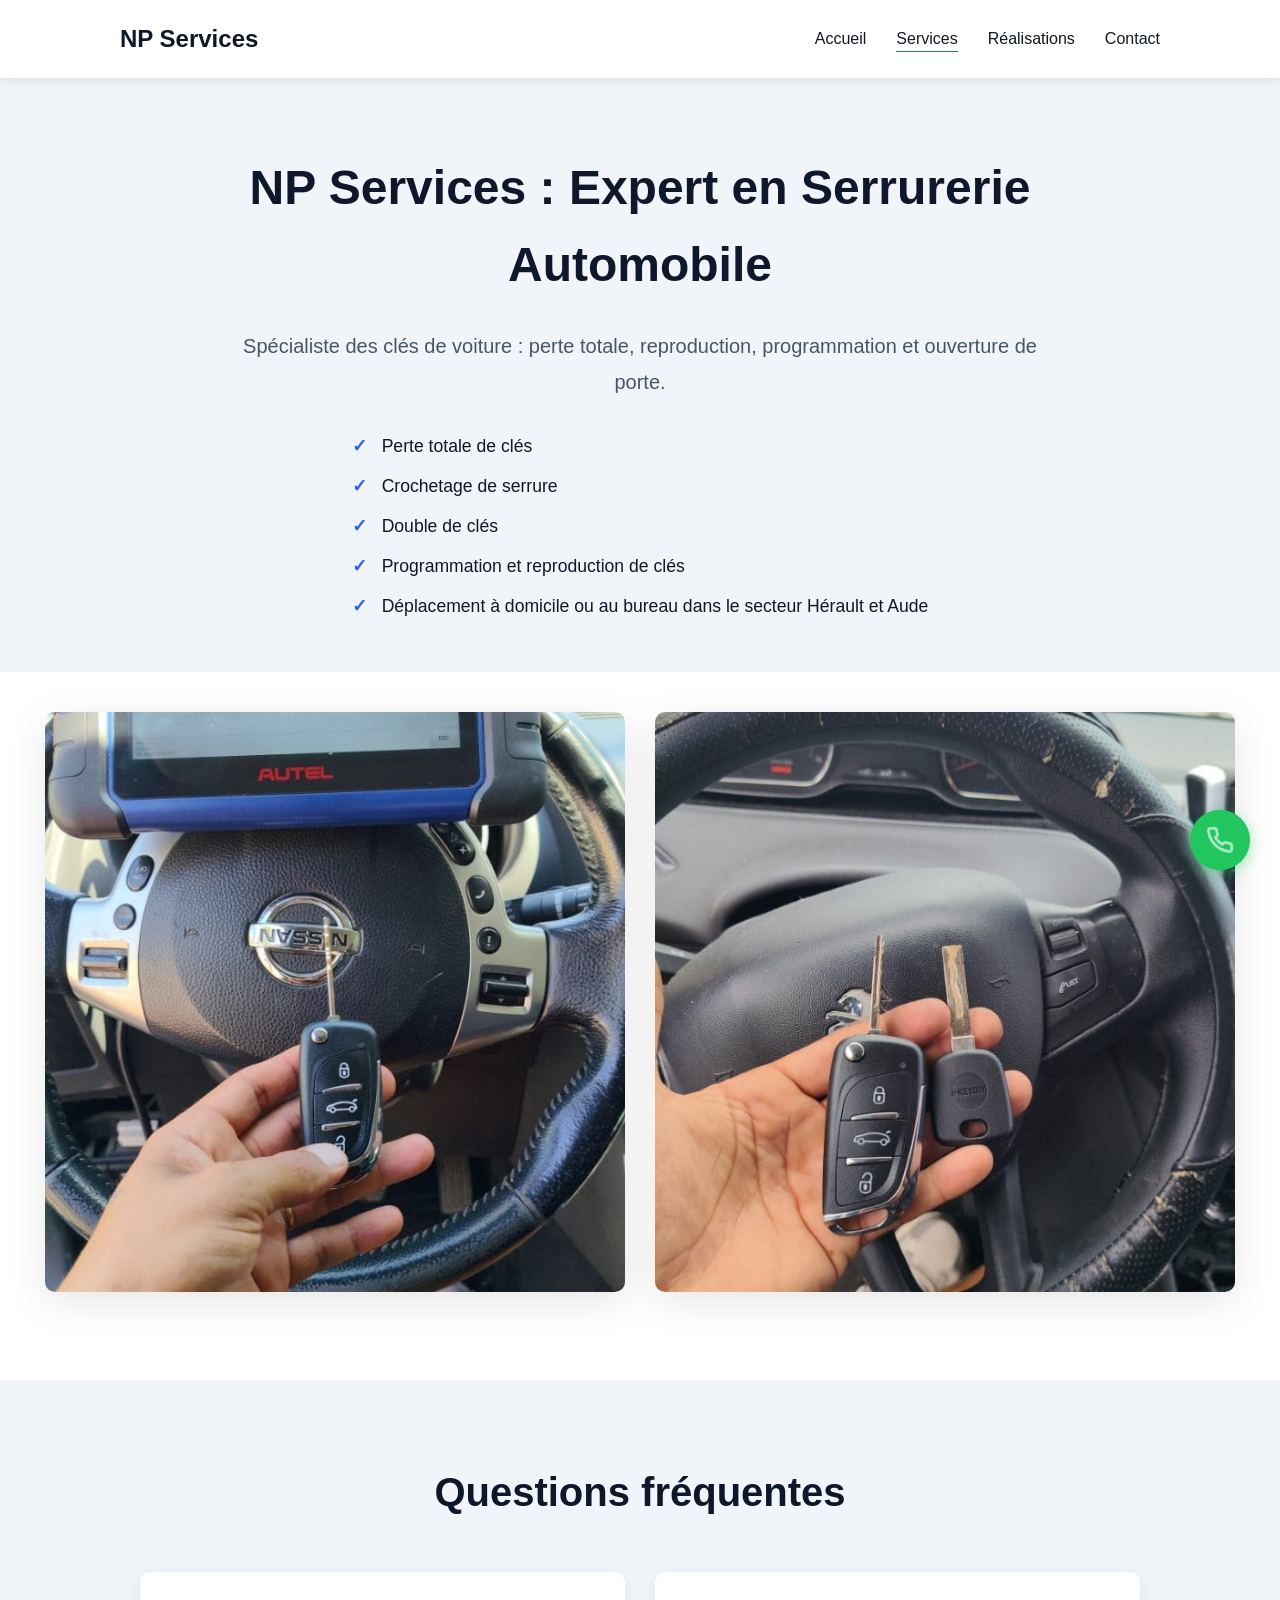
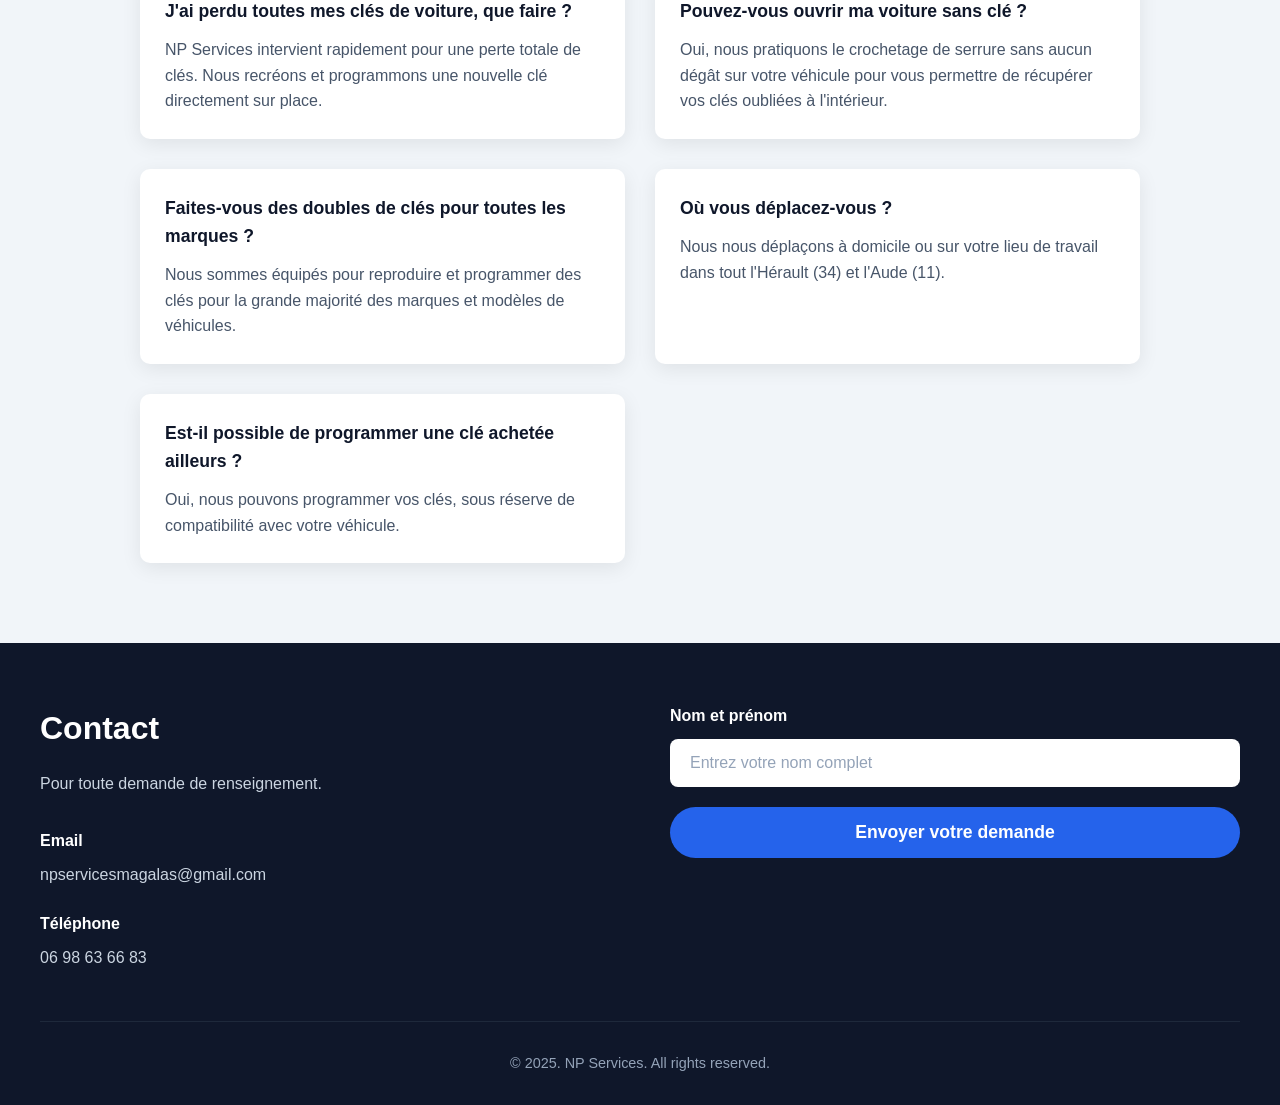
<file: services.html>
<!DOCTYPE html>

<html lang="fr">

<head>
    <meta charset="utf-8" />
    <meta content="width=device-width, initial-scale=1.0" name="viewport" />
    <title>Serrurier Automobile - NP Services Magalas</title>
    <meta name="description"
        content="Nos services de serrurerie automobile : double de clés, reproduction, programmation et crochetage de serrure dans l'Hérault et l'Aude.">
    <meta property="og:title" content="Serrurier Automobile - NP Services Magalas">
    <meta property="og:description"
        content="Nos services de serrurerie automobile : double de clés, reproduction, programmation et crochetage.">
    <meta property="og:image" content="key-set.png">
    <meta property="og:type" content="website">
    <link href="navbar.css" rel="stylesheet" />
    <link href="footer.css" rel="stylesheet" />
    <link href="services.css" rel="stylesheet" />
    <link rel="icon" type="image/png" href="key-set.png">
    <link rel="apple-touch-icon" href="key-set.png">
    <link rel="shortcut icon" href="key-set.png" type="image/png">
    <!-- Google tag (gtag.js) -->
    <script async src="https://www.googletagmanager.com/gtag/js?id=AW-17875847184"></script>
    <script>
        window.dataLayer = window.dataLayer || [];
        function gtag() { dataLayer.push(arguments); }
        gtag('js', new Date());

        gtag('config', 'AW-17875847184');
    </script>
</head>

<body>
    <!-- Navbar -->
    <nav class="navbar">
        <div class="nav-container">
            <div class="nav-logo">
                <a class="logo-link" href="index.html" id="logo_text">NP Services</a>
            </div>
            <div class="nav-toggle" id="nav-toggle">
                <span class="bar"></span>
                <span class="bar"></span>
                <span class="bar"></span>
            </div>
            <ul class="nav-menu" id="nav-menu">
                <li class="nav-item"><a class="nav-link" href="index.html">Accueil</a></li>
                <li class="nav-item"><a class="nav-link" href="services.html">Services</a></li>
                <li class="nav-item"><a class="nav-link" href="realisations.html">Réalisations</a></li>
                <li class="nav-item"><a class="nav-link" href="contact.html">Contact</a></li>
            </ul>
        </div>
    </nav>
    <section class="services-hero">
        <div class="services-hero-content fade-in">
            <h1 class="services-hero-title" data-text-id="text_services_hero_title" id="context_title_12">NP Services :
                Expert en Serrurerie Automobile</h1>
            <p class="services-hero-description" data-text-id="text_services_hero_desc" id="context_description_12">
                Spécialiste des clés de voiture : perte totale, reproduction, programmation et ouverture de
                porte.</p>
            <ul class="services-list">
                <li>Perte totale de clés</li>
                <li>Crochetage de serrure</li>
                <li>Double de clés</li>
                <li>Programmation et reproduction de clés</li>
                <li>Déplacement à domicile ou au bureau dans le secteur Hérault et Aude</li>
            </ul>
        </div>
    </section>
    <section class="services-gallery">
        <div class="gallery-container">
            <div class="gallery-image scale-in">
                <img alt="Double de clé voiture" data-idx="1" id="image_13" src="image/6.jpeg" />
            </div>
            <div class="gallery-image scale-in">
                <img alt="Serrurier automobile intervention" data-idx="1" id="image_12" src="image/7.jpeg" />
            </div>
        </div>
        <div style="display:none;">
            <h1 data-text-id="text_services_hero_title_hidden" id="context_title_13">NP Services : Serrurier automobile.
            </h1>
            <p data-text-id="text_services_hero_desc_hidden" id="context_description_13">Expert en serrurerie automobile
                : perte totale de clés, crochetage de serrure, double de clés, programmation et reproduction de clés
                dans l'Hérault et l'Aude.</p>
        </div>
    </section>
    <section class="faq-section">
        <div class="faq-container fade-in">
            <h2 class="faq-title">Questions fréquentes</h2>
            <div class="faq-grid">
                <div class="faq-item">
                    <h3 class="faq-question" id="text_faq_q1">J'ai perdu toutes mes clés de voiture, que faire ?</h3>
                    <p class="faq-answer" id="text_faq_a1">NP Services intervient rapidement pour une perte totale de
                        clés. Nous recréons et programmons une nouvelle clé directement sur place.</p>
                </div>
                <div class="faq-item">
                    <h3 class="faq-question" id="text_faq_q2">Pouvez-vous ouvrir ma voiture sans clé ?</h3>
                    <p class="faq-answer" id="text_faq_a2">Oui, nous pratiquons le crochetage de serrure sans aucun
                        dégât sur votre véhicule pour vous permettre de récupérer vos clés oubliées à l'intérieur.</p>
                </div>
                <div class="faq-item">
                    <h3 class="faq-question" id="text_faq_q3">Faites-vous des doubles de clés pour toutes les marques ?
                    </h3>
                    <p class="faq-answer" id="text_faq_a3">Nous sommes équipés pour reproduire et programmer des clés
                        pour la grande majorité des marques et modèles de véhicules.</p>
                </div>
                <div class="faq-item">
                    <h3 class="faq-question" id="text_faq_q4">Où vous déplacez-vous ?</h3>
                    <p class="faq-answer" id="text_faq_a4">Nous nous déplaçons à domicile ou sur votre lieu de travail
                        dans tout l'Hérault (34) et l'Aude (11).</p>
                </div>
                <div class="faq-item">
                    <h3 class="faq-question" id="text_faq_q5">Est-il possible de programmer une clé achetée ailleurs ?
                    </h3>
                    <p class="faq-answer" id="text_faq_a5">Oui, nous pouvons programmer vos clés, sous réserve de
                        compatibilité avec votre véhicule.</p>
                </div>
            </div>
        </div>
    </section>
    <!-- Footer -->
    <footer class="footer" id="footer-background" style="background-color: #0f172a !important;">
        <div class="footer-container">
            <div class="footer-content">
                <div class="footer-contact">
                    <h3 class="footer-title">Contact</h3>
                    <p class="footer-subtitle">Pour toute demande de renseignement.</p>
                    <div class="contact-info">
                        <div class="contact-item">
                            <h4 class="contact-label">Email</h4>
                            <p class="contact-text"><a href="mailto:npservicesmagalas@gmail.com" id="email_address"
                                    style="color: inherit; text-decoration: none;">npservicesmagalas@gmail.com</a></p>
                        </div>
                        <div class="contact-item">
                            <h4 class="contact-label">Téléphone</h4>
                            <p class="contact-text"><a href="tel:06 98 63 66 83" id="phone_number"
                                    style="color: inherit; text-decoration: none;">06 98 63 66 83</a></p>
                        </div>
                    </div>
                </div>
                <div class="footer-form">
                    <form class="footer-form-content">
                        <div class="footer-form-group">
                            <label class="footer-form-label" for="footer-name">Nom et prénom</label>
                            <input class="footer-form-input" id="footer-name" name="fullname"
                                placeholder="Entrez votre nom complet" required="" type="text" />
                        </div>
                        <button class="footer-submit-button" id="footer-button"
                            style="background-color: #2563eb !important; color: white !important;" type="submit">Envoyer
                            votre demande</button>
                    </form>
                </div>
            </div>
            <div class="footer-bottom">
                <p class="copyright">© 2025. NP Services. All rights reserved.</p>
            </div>
        </div>
    </footer>
    <script>
        document.addEventListener('DOMContentLoaded', function () {
            const navToggle = document.getElementById('nav-toggle');
            const navMenu = document.getElementById('nav-menu');

            navToggle.addEventListener('click', function () {
                navMenu.classList.toggle('active');
                navToggle.classList.toggle('active');
            });

            // Close menu when clicking on a link
            const navLinks = document.querySelectorAll('.nav-link');
            navLinks.forEach(link => {
                link.addEventListener('click', function () {
                    navMenu.classList.remove('active');
                    navToggle.classList.remove('active');
                });
            });

            // Highlight active navigation link
            const currentPage = window.location.pathname.split('/').pop() || 'index.html';
            navLinks.forEach(link => {
                const linkPage = link.getAttribute('href');
                if (linkPage === currentPage) {
                    link.classList.add('active');
                }
            });

            // Navbar scroll animation
            const navbar = document.querySelector('.navbar');
            let lastScrollTop = 0;

            window.addEventListener('scroll', function () {
                const scrollTop = window.pageYOffset || document.documentElement.scrollTop;

                if (scrollTop > lastScrollTop && scrollTop > 100) {
                    // Scrolling down
                    navbar.classList.add('hidden');
                } else {
                    // Scrolling up
                    navbar.classList.remove('hidden');
                }

                lastScrollTop = scrollTop;
            });

            // Scroll animations
            const observerOptions = {
                threshold: 0.1,
                rootMargin: '0px 0px -50px 0px'
            };

            const observer = new IntersectionObserver(function (entries) {
                entries.forEach(entry => {
                    if (entry.isIntersecting) {
                        entry.target.classList.add('visible');
                    }
                });
            }, observerOptions);

            // Observe all animated elements
            const animatedElements = document.querySelectorAll('.fade-in, .slide-in-left, .slide-in-right, .scale-in');
            animatedElements.forEach(el => {
                observer.observe(el);
            });
        });
    </script>


<a href="tel:06 98 63 66 83" class="call-float" title="Appelez-nous" aria-label="Appeler NP Services">
    <svg width="28" height="28" viewBox="0 0 24 24" fill="none" stroke="white" stroke-width="2.5" stroke-linecap="round" stroke-linejoin="round">
        <path d="M22 16.92v3a2 2 0 0 1-2.18 2 19.79 19.79 0 0 1-8.63-3.07 19.5 19.5 0 0 1-6-6 19.79 19.79 0 0 1-3.07-8.67A2 2 0 0 1 4.11 2h3a2 2 0 0 1 2 1.72 12.84 12.84 0 0 0 .7 2.81 2 2 0 0 1-.45 2.11L8.09 9.91a16 16 0 0 0 6 6l1.27-1.27a2 2 0 0 1 2.11-.45 12.84 12.84 0 0 0 2.81.7A2 2 0 0 1 22 16.92z"/>
    </svg>
</a>
</body>

</html>
</file>
<file: navbar.css>
/* ============================================
   NAVBAR - CSS PROPRE ET SIMPLE
   ============================================ */

.navbar {
    position: fixed;
    top: 0;
    left: 0;
    width: 100%;
    background: #ffffff;
    box-shadow: 0 2px 10px rgba(0, 0, 0, 0.1);
    z-index: 10010;
    padding: 0;
    margin: 0;
}

.nav-container {
    max-width: 1200px;
    margin: 0 auto;
    padding: 15px 20px;
    display: flex;
    justify-content: space-between;
    align-items: center;
    position: relative;
    z-index: 10013;
    background: #ffffff;
}

.nav-logo {
    font-size: 1.5rem;
    font-weight: 600;
    color: #0f172a;
    position: relative;
    z-index: 10014;
}

.logo-link {
    color: #0f172a;
    text-decoration: none;
    transition: color 0.3s;
}

.logo-link:hover {
    color: #2563eb;
}

/* Desktop Menu */
.nav-menu {
    display: flex;
    list-style: none;
    margin: 0;
    padding: 0;
    gap: 30px;
}

.nav-item {
    margin: 0;
}

.nav-link {
    color: #0f172a;
    text-decoration: none;
    font-size: 1rem;
    transition: color 0.3s;
    position: relative;
}

.nav-link:hover {
    color: #2563eb;
}

.nav-link::after {
    content: '';
    position: absolute;
    bottom: -5px;
    left: 0;
    width: 0;
    height: 2px;
    background: #2563eb;
}

.nav-link:hover::after {
    width: 100%;
}

.nav-link.active {
    color: #0f172a;
}

.nav-link.active::after {
    width: 100%;
    height: 1px;
}

/* Mobile Toggle Button */
.nav-toggle {
    display: none;
    flex-direction: column;
    justify-content: space-between;
    width: 30px;
    height: 24px;
    cursor: pointer;
    padding: 0;
    background: transparent;
    border: none;
    z-index: 10014;
    position: relative;
}

.bar {
    display: block;
    width: 100%;
    height: 2px;
    background: #0f172a;
    transition: all 0.3s;
}

.nav-toggle.active .bar:nth-child(1) {
    transform: rotate(45deg) translate(8px, 8px);
}

.nav-toggle.active .bar:nth-child(2) {
    opacity: 0;
}

.nav-toggle.active .bar:nth-child(3) {
    transform: rotate(-45deg) translate(8px, -8px);
}

/* Mobile Menu */
@media (max-width: 768px) {
    .nav-toggle {
        display: flex;
    }

    /* Menu slide depuis la droite - 100% width */
    .nav-menu {
        position: fixed;
        top: 0;
        right: 0;
        width: 100%;
        height: 100vh;
        background: #ffffff;
        flex-direction: column;
        justify-content: flex-start;
        align-items: center;
        padding-top: 80px;
        transform: translateX(100%);
        transition: transform 0.3s ease;
        box-shadow: -2px 0 10px rgba(0, 0, 0, 0.1);
        z-index: 10012;
        margin: 0;
        list-style: none;
        overflow-y: auto;
        overflow-x: hidden;
    }

    .nav-menu.active {
        transform: translateX(0);
    }

    .nav-item {
        margin: 0;
        padding: 0;
        width: 100%;
        border-bottom: 1px solid #e2e8f0;
    }

    .nav-item:first-child {
        border-top: 1px solid #e2e8f0;
    }

    .nav-link {
        display: block;
        padding: 20px 30px;
        font-size: 1.1rem;
        width: 100%;
        text-align: center;
        box-sizing: border-box;
    }

    .nav-link::after {
        display: none;
    }

    .nav-link:hover {
        background: #f1f5f9;
    }
}

/* Desktop padding */
@media (min-width: 769px) {
    .nav-container {
        padding: 20px 60px;
    }
}

@media (min-width: 1201px) {
    .nav-container {
        padding: 20px 80px;
    }
}
</file>
<file: footer.css>
/* Footer Component - CSS réutilisable */
.footer {
    background-color: #0f172a;
    color: #ffffff;
    padding: 60px 20px 30px;
    width: 100vw;
    max-width: 100vw;
    overflow-x: hidden;
    box-sizing: border-box;
    position: relative;
}

.footer-container {
    max-width: 1200px;
    margin: 0 auto;
    width: 100%;
    box-sizing: border-box;
}

.footer-content {
    display: flex;
    gap: 60px;
    margin-bottom: 50px;
}

.footer-contact {
    flex: 1;
}

.footer-title {
    font-size: 2rem;
    font-weight: 700;
    margin-bottom: 1rem;
    color: #ffffff;
}

.footer-subtitle {
    font-size: 1rem;
    color: #cbd5e1;
    margin-bottom: 2rem;
}

.contact-info {
    display: flex;
    flex-direction: column;
    gap: 1.5rem;
}

.contact-item {
    display: flex;
    flex-direction: column;
    gap: 0.5rem;
}

.contact-label {
    font-size: 1rem;
    font-weight: 600;
    color: #ffffff;
    margin: 0;
}

.contact-text {
    font-size: 1rem;
    color: #cbd5e1;
    margin: 0;
}

.contact-text a {
    color: inherit;
    text-decoration: none;
    transition: opacity 0.2s ease;
}

.contact-text a:hover {
    opacity: 0.8;
    text-decoration: underline;
}

.footer-form {
    flex: 1;
}

.footer-form-content {
    display: flex;
    flex-direction: column;
    gap: 20px;
}

.footer-form-group {
    display: flex;
    flex-direction: column;
}

.footer-form-label {
    font-size: 1rem;
    font-weight: 600;
    color: #ffffff;
    margin-bottom: 10px;
}

.footer-form-input {
    width: 100%;
    padding: 15px 20px;
    font-size: 1rem;
    color: #0f172a;
    background-color: #ffffff;
    border: none;
    border-radius: 8px;
    font-family: 'Segoe UI', Tahoma, Geneva, Verdana, sans-serif;
}

.footer-form-input::placeholder {
    color: #94a3b8;
}

.footer-submit-button {
    background-color: #2563eb;
    color: #ffffff;
    font-size: 1.1rem;
    font-weight: 600;
    padding: 15px 40px;
    border: none;
    border-radius: 50px;
    cursor: pointer;
    transition: all 0.3s ease;
}

.footer-submit-button:hover {
    background-color: #1d4ed8;
    transform: translateY(-3px);
    box-shadow: 0 10px 25px rgba(0, 0, 0, 0.3);
}

.footer-submit-button:active {
    transform: translateY(-1px);
}

.footer-bottom {
    border-top: 1px solid #1e293b;
    padding-top: 30px;
    text-align: center;
}

.copyright {
    font-size: 0.9rem;
    color: #94a3b8;
    margin: 0;
}

/* Responsive */
@media (max-width: 768px) {
    .footer-content {
        flex-direction: column;
        gap: 40px;
    }

    .footer-title {
        font-size: 1.75rem;
    }
}

@media (max-width: 480px) {
    .footer {
        padding: 40px 20px 20px;
    }

    .footer-content {
        margin-bottom: 30px;
    }

    .footer-title {
        font-size: 1.5rem;
    }

    .footer-submit-button {
        width: 100%;
    }
}

.call-float {
    position: fixed;
    bottom: 30px;
    right: 30px;
    width: 60px;
    height: 60px;
    background-color: #22c55e;
    border-radius: 50%;
    display: flex;
    align-items: center;
    justify-content: center;
    box-shadow: 0 4px 15px rgba(34, 197, 94, 0.4);
    z-index: 10015;
    transition: transform 0.4s cubic-bezier(0.4, 0, 0.2, 1), opacity 0.4s ease, box-shadow 0.2s ease;
    text-decoration: none;
    transform: translateX(0);
    opacity: 1;
}

.call-float.call-hidden {
    transform: translateX(120px);
    opacity: 0;
    pointer-events: none;
}

.call-float:hover {
    transform: scale(1.1);
    box-shadow: 0 6px 20px rgba(34, 197, 94, 0.6);
}

.call-float::after {
    content: '';
    position: absolute;
    width: 60px;
    height: 60px;
    border-radius: 50%;
    background-color: #22c55e;
    opacity: 0.4;
    animation: call-pulse 2s ease-out infinite;
}

@keyframes call-pulse {
    0% { transform: scale(1); opacity: 0.4; }
    100% { transform: scale(1.8); opacity: 0; }
}
</file>
<file: services.css>
* {
    margin: 0;
    padding: 0;
    box-sizing: border-box;
}

body {
    font-family: 'Segoe UI', Tahoma, Geneva, Verdana, sans-serif;
    line-height: 1.6;
}

/* Scroll Animations */
.fade-in {
    opacity: 0;
    transform: translateY(30px);
    transition: all 1.2s ease-out;
}

.fade-in.visible {
    opacity: 1;
    transform: translateY(0);
}

.slide-in-left {
    opacity: 0;
    transform: translateX(-50px);
    transition: all 1.2s ease-out;
}

.slide-in-left.visible {
    opacity: 1;
    transform: translateX(0);
}

.slide-in-right {
    opacity: 0;
    transform: translateX(50px);
    transition: all 1.2s ease-out;
}

.slide-in-right.visible {
    opacity: 1;
    transform: translateX(0);
}

.scale-in {
    opacity: 0;
    transform: scale(0.8);
    transition: all 1.2s ease-out;
}

.scale-in.visible {
    opacity: 1;
    transform: scale(1);
}

/* Services Hero Section */
.services-hero {
    padding: 150px 20px 40px;
    background-color: #f1f5f9;
    text-align: center;
}

.services-hero-content {
    max-width: 800px;
    margin: 0 auto;
}

.services-hero-title {
    font-size: 3rem;
    font-weight: 700;
    color: #0f172a;
    margin-bottom: 1.5rem;
}

.services-hero-description {
    font-size: 1.25rem;
    color: #475569;
    line-height: 1.8;
}

.services-list {
    list-style: none;
    margin: 2rem auto 0;
    padding: 0;
    max-width: 650px;
    text-align: left;
    display: inline-block;
}

.services-list li {
    font-size: 1.1rem;
    color: #0f172a;
    margin-bottom: 0.75rem;
    padding-left: 30px;
    position: relative;
    font-weight: 500;
}

.services-list li::before {
    content: '✓';
    position: absolute;
    left: 0;
    color: #2563eb;
    font-weight: 700;
}

/* Services Gallery */
.services-gallery {
    padding: 40px 20px 80px;
    background-color: #ffffff;
}

.gallery-container {
    max-width: 1200px;
    margin: 0 auto;
    display: flex;
    gap: 30px;
    justify-content: center;
}

.gallery-image {
    flex: 1;
    max-width: 580px;
}

.gallery-image img {
    width: 100%;
    height: auto;
    aspect-ratio: 1 / 1;
    object-fit: cover;
    border-radius: 10px;
    box-shadow: 0 10px 40px rgba(0, 0, 0, 0.1);
    transition: transform 0.3s ease, box-shadow 0.3s ease;
}

.gallery-image img:hover {
    transform: translateY(-5px);
    box-shadow: 0 15px 50px rgba(0, 0, 0, 0.15);
}

/* Reviews Section */
.reviews-section {
    height: 40vh;
    background-image: linear-gradient(rgba(0, 0, 0, 0.6), rgba(0, 0, 0, 0.6)), url('image/6.jpeg');
    background-size: cover;
    background-position: center;
    background-repeat: no-repeat;
    background-attachment: fixed;
    display: flex;
    align-items: center;
    justify-content: center;
    padding: 40px 20px;
    position: relative;
}

.reviews-background {
    position: absolute;
    top: 0;
    left: 0;
    width: 100%;
    height: 100%;
    z-index: -1;
}

.reviews-background img {
    width: 100%;
    height: 100%;
    object-fit: cover;
    opacity: 0.1;
}

.reviews-background h2,
.reviews-background p {
    display: none;
}

.reviews-container {
    max-width: 1200px;
    width: 100%;
    display: flex;
    gap: 40px;
    justify-content: center;
}

.review-card {
    background-color: rgba(255, 255, 255, 0.95);
    padding: 30px;
    border-radius: 10px;
    flex: 1;
    max-width: 500px;
    box-shadow: 0 10px 40px rgba(0, 0, 0, 0.2);
}

.review-text {
    font-size: 1rem;
    color: #0f172a;
    line-height: 1.6;
    margin-bottom: 1rem;
    font-style: italic;
}

.review-author {
    font-size: 1rem;
    font-weight: 600;
    color: #475569;
    text-align: right;
    margin: 0;
}

/* FAQ Section */
.faq-section {
    padding: 80px 20px;
    background-color: #f1f5f9;
}

.faq-container {
    max-width: 1000px;
    margin: 0 auto;
}

.faq-title {
    font-size: 2.5rem;
    font-weight: 700;
    color: #0f172a;
    text-align: center;
    margin-bottom: 3rem;
}

.faq-grid {
    display: grid;
    grid-template-columns: repeat(2, 1fr);
    gap: 30px;
}

.faq-item {
    background-color: #ffffff;
    padding: 25px;
    border-radius: 10px;
    box-shadow: 0 5px 20px rgba(0, 0, 0, 0.08);
    transition: transform 0.3s ease, box-shadow 0.3s ease;
}

.faq-item:hover {
    transform: translateY(-3px);
    box-shadow: 0 8px 30px rgba(0, 0, 0, 0.12);
}

.faq-question {
    font-size: 1.1rem;
    font-weight: 600;
    color: #0f172a;
    margin-bottom: 0.75rem;
}

.faq-answer {
    font-size: 1rem;
    color: #475569;
    line-height: 1.6;
    margin: 0;
}

/* Responsive Design */
@media (max-width: 768px) {
    .services-hero {
        padding: 120px 20px 60px;
    }

    .services-hero-title {
        font-size: 2.5rem;
    }

    .services-hero-description {
        font-size: 1.1rem;
    }

    .gallery-container {
        flex-direction: column;
        gap: 20px;
    }

    .gallery-image {
        max-width: 100%;
    }

    .reviews-section {
        background-attachment: scroll;
        height: auto;
        min-height: 40vh;
    }

    .reviews-container {
        flex-direction: column;
        gap: 20px;
    }

    .review-card {
        max-width: 100%;
    }

    .faq-title {
        font-size: 2rem;
    }

    .faq-grid {
        grid-template-columns: 1fr;
        gap: 20px;
    }
}

@media (max-width: 480px) {
    .services-hero {
        padding: 100px 20px 0px;
    }

    .services-hero-title {
        font-size: 2rem;
    }

    .services-hero-description {
        font-size: 1rem;
    }

    .services-gallery {
        padding: 60px 20px;
    }

    .review-card {
        padding: 20px;
    }

    .review-text {
        font-size: 0.95rem;
    }

    .faq-section {
        padding: 60px 20px;
    }

    .faq-title {
        font-size: 1.75rem;
        margin-bottom: 2rem;
    }

    .faq-item {
        padding: 20px;
    }

    .faq-question {
        font-size: 1rem;
    }

    .faq-answer {
        font-size: 0.95rem;
    }
}
</file>
